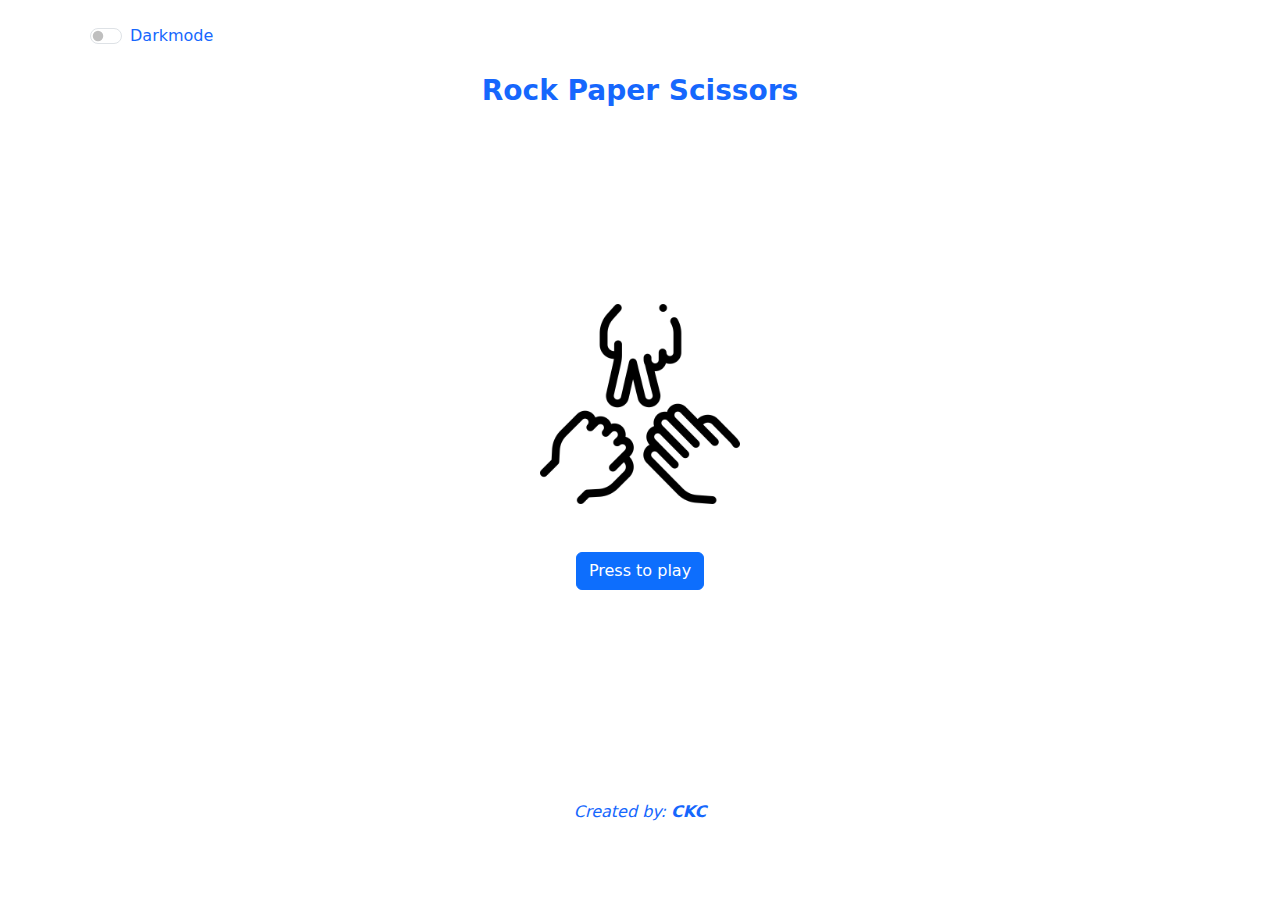
<file: index.html>
<!DOCTYPE html>
<html lang="en">
<head>
    <meta charset="UTF-8">
    <meta name="viewport" content="width=device-width, initial-scale=1.0">
    <title>Rock Paper Scissors</title>
    <link rel="stylesheet" href="./style/style.css">
    <link href="https://cdn.jsdelivr.net/npm/bootstrap@5.3.3/dist/css/bootstrap.min.css" rel="stylesheet" integrity="sha384-QWTKZyjpPEjISv5WaRU9OFeRpok6YctnYmDr5pNlyT2bRjXh0JMhjY6hW+ALEwIH" crossorigin="anonymous">
    <script src="https://cdn.jsdelivr.net/npm/bootstrap@5.3.3/dist/js/bootstrap.bundle.min.js" integrity="sha384-YvpcrYf0tY3lHB60NNkmXc5s9fDVZLESaAA55NDzOxhy9GkcIdslK1eN7N6jIeHz" crossorigin="anonymous"></script>
    <script src="scripting.js"></script>
</head>
<body>
    <div class="wrapper" id="wrapper">
            <div class="container">
                <div class="row">
                    <div class="col ">
                        <div class="dark-mode-switch d-flex flex-row mt-3 p-2">
                            <div class="form-check form-switch dark-mode-switch">
                                <input class="form-check-input" type="checkbox" role="switch" id="darkModeSwitch" onclick="darkmode()">
                                <label class="heading-dark form-check-label" for="darkModeSwitch">Darkmode</label>
                            </div> 
                            <div class="scoreboard ms-auto heading-dark" style="display:none">
                                <div class="d-flex flex-row-reverse gap-2">
                                    <p>Player Score: <span id="playerScore">0</span></p>
                                    <p>CPU Score: <span id="cpuScore">0</span></p>
                                </div>
                            </div>
                        </div>  
                        </div>
                        <div class="p-3">
                            <h1 class="text-center fw-bold fs-3 heading-dark justify-content-center">Rock Paper Scissors</h1>                             
                    </div>
                </div>
            </div>
    
        <div class="main-content">
            <div class="container h-100">
                <div class="row h-100 d-flex justify-content-center align-items-center">
                    <div class="col d-flex flex-column align-items-center">
                        <p id="result" class="text-center fw-bold fs-5 mt-3 heading-dark"></p>
                        <img class="img-fluid" id="rps"src="./assets/images/rock-paper-scissors.png" alt="rock-paper-scissors" style="height: 200px; width: 200px;">
                    <div class="btn btn-primary mt-5 play-Button"onclick="playGame()">Press to play</div>
                <div class="col container d-flex flex-row gap-2 justify-content-center mt-3">
                    <div class="btn btn-outline-secondary hover-primary bg-white-rounded mt-5 moves-rock" onclick="selectMove('Rock')" style="display: none;" >
                        <img src="assets/images/rock.png" alt="Rock" height = 60 width="60">
                    </div> 
            
                    <div class="btn btn-outline-secondary hover-primary shadow-sm bg-white-rounded mt-5 moves-paper" onclick="selectMove('Paper')" style="display: none;">
                        <img src="assets/images/paper.png" alt="Paper" height = 60 width="60">
                    </div>
            
                    <div class="btn btn-outline-secondary hover-primary shadow-sm bg-white-rounded mt-5 moves-scissors" onclick="selectMove('Scissors')" style="display: none;">
                        <img src="assets/images/scissors.png" alt="Scissors" height = 60 width="60">
                    </div>
                </div>
                    <div class="row game-state">
                        <div class="col d-flex flex-row mt-3 gap-2">
                            <button onclick="fight()" class="btn btn-primary game-state-button" style="display: none;">Fight</button>
                            <button onclick="resetGame()" class="btn btn-primary game-state-button" style="display: none;">Quit</button>
                        </div>
                    </div>
                    </div>
                </div>
            </div>
        </div>
        
        <div class="footer mt-3">
            <div class="container h-100">
                <div class="row h-100">
                    <div class="col h-100">
                        <h2 class="text-center fst-italic fw-normal fs-6 p-4 heading-dark">Created by: <span class="fw-bold heading-dark">CKC</span></h2>
                    </div>
                </div>
            </div>
        </div>
    </div>

</body>
</html>
</file>
<file: style/style.css>
* {
  color: #1667fd;
}

body {
  min-height: 100vh;
}

.bg-color {
  background-color: #DFDFE4;
}

.wrapper {
  min-height: 100vh;
}

.hover-primary:hover {
  background-color: var(--bs-primary) !important;
  transition: background-color 0.3s ease-in-out, color 0.3s ease-in-out;
}

.main-content {
  height: 70vh;
}

.footer-container {
  height: 10vh;
}

.wrapper.dark {
  background-color: #121212;
}
.wrapper.dark .component-dark {
  background-color: #121212;
}
.wrapper.dark .heading-dark,
.wrapper.dark .heading-dark * {
  color: #ffffff;
}/*# sourceMappingURL=style.css.map */
</file>
